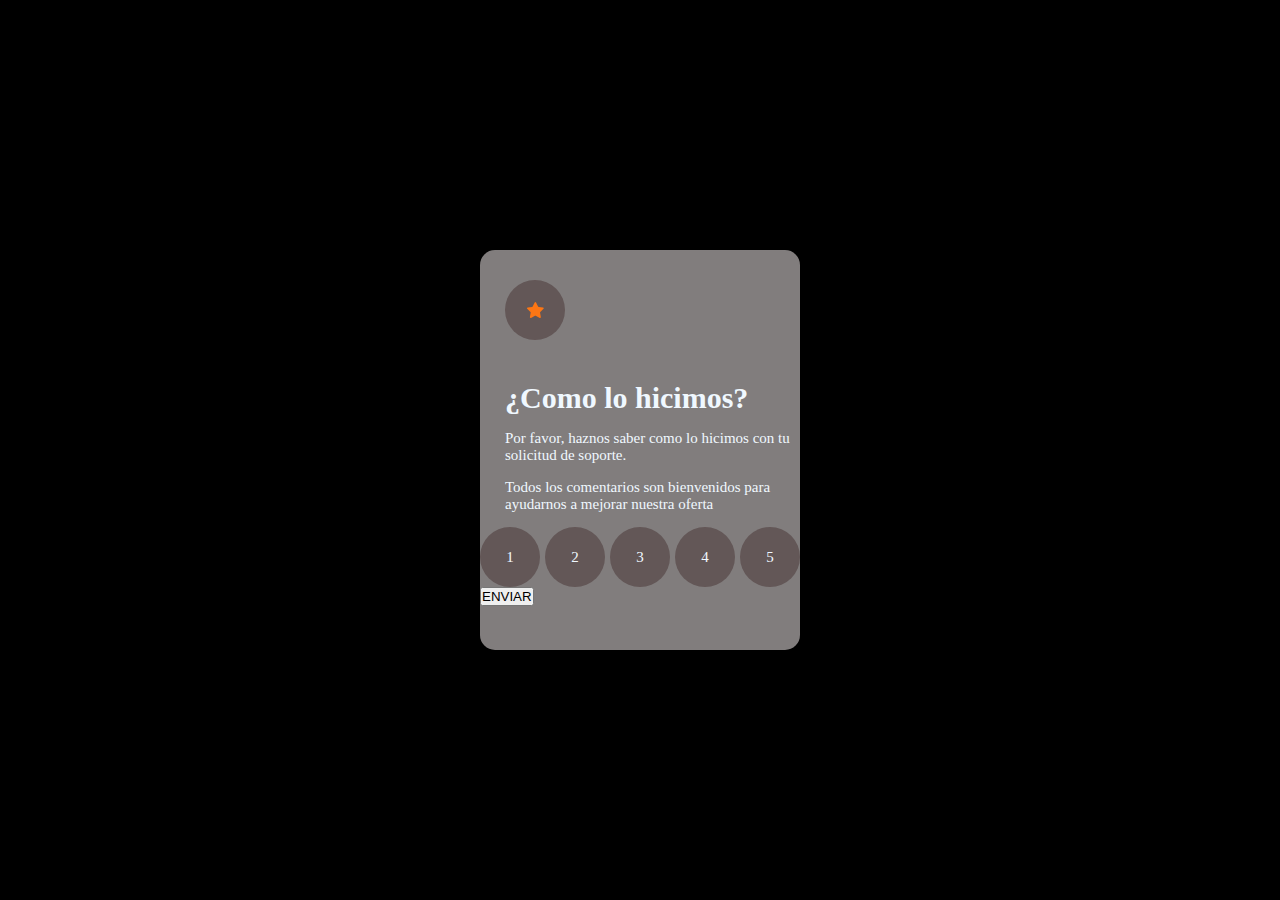
<file: index.html>
<!doctype html>
<html lang="es">
<head>
    <meta charset="UTF-8" />
    <meta name="viewport" content="width=device-width, initial-scale=1.0" />
    <title>RESEÑA</title>
    <link
    rel="shortcut icon"
    href="./image/favicon-32x32.png"
    type="image/x-icon"
    />
    <link rel="stylesheet" href="styles.css" />
    <link rel="preconnect" href="https://fonts.googleapis.com" />
    <link rel="preconnect" href="https://fonts.gstatic.com" crossorigin />
    <link
    href="https://fonts.googleapis.com/css2?family=Oswald:wght@200..700&family=Overpass:ital,wght@0,100..900;1,100..900&family=Pacifico&family=Smooch+Sans:wght@100..900&display=swap"
    rel="stylesheet"
    />
</head>
<body>

    <section class="container">
    
        <div class="icon">
            <img src="./image/icon-star.svg" alt="" />
        </div>

        <div class="cabecera">
            <h1>¿Como lo hicimos?</h1>
            <p class="p-cabezera">
                Por favor, haznos saber como lo hicimos con tu solicitud de soporte.
            </p>
            <p class="p-cabezera">
                Todos los comentarios son bienvenidos para ayudarnos a mejorar nuestra
                oferta
            </p>
        </div>

        <nav class="nav">
            <ul class="list-container">
                <li class="list">1</li>
                <li class="list">2</li>
                <li class="list">3</li>
                <li class="list">4</li>
                <li class="list">5</li>
            </ul>
            <a href="index2.html">
                <button type="button">ENVIAR</button>
            </a>
        </nav>

    </section>
</body>
</html>
</file>
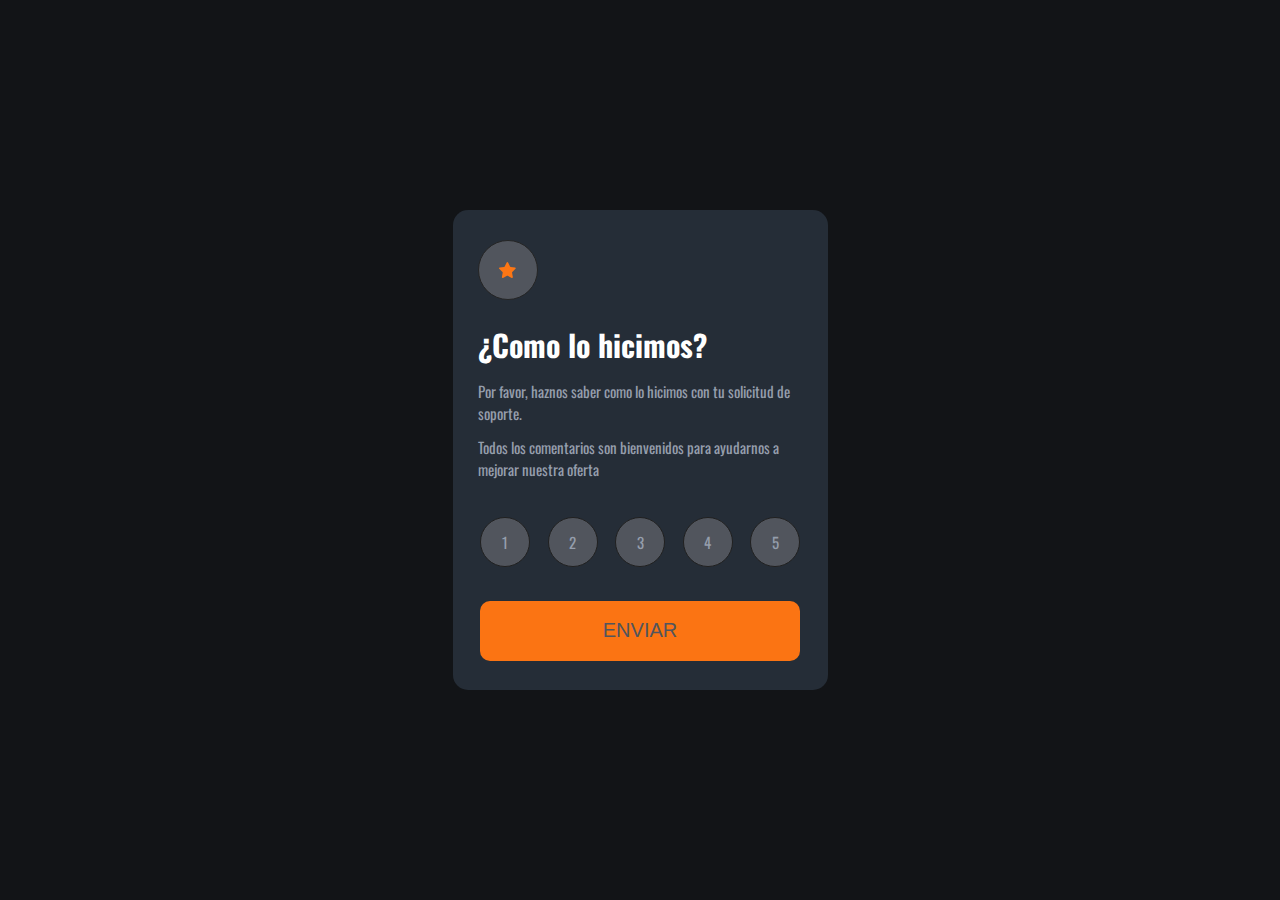
<file: Examen-de-modou/index.html>
<!doctype html>
<html lang="es">
  <head>
    <meta charset="UTF-8" />
    <meta name="viewport" content="width=device-width, initial-scale=1.0" />
    <title>RESEÑA</title>
    <link
      rel="shortcut icon"
      href="./image/favicon-32x32.png"
      type="image/x-icon"
    />
    <link rel="stylesheet" href="styles.css" />
    <link rel="preconnect" href="https://fonts.googleapis.com" />
    <link rel="preconnect" href="https://fonts.gstatic.com" crossorigin />
    <link
      href="https://fonts.googleapis.com/css2?family=Oswald:wght@200..700&family=Overpass:ital,wght@0,100..900;1,100..900&family=Pacifico&family=Smooch+Sans:wght@100..900&display=swap"
      rel="stylesheet"
    />
  </head>
  <body>

    <section class="container">
    
      <div class="icon">
        <img src="./image/icon-star.svg" alt="" />
      </div>

      <div class="cabecera">
        <h1>¿Como lo hicimos?</h1>
        <p class="p-cabezera">
          Por favor, haznos saber como lo hicimos con tu solicitud de soporte.
        </p>
        <p class="p-cabezera">
          Todos los comentarios son bienvenidos para ayudarnos a mejorar nuestra
          oferta
        </p>
      </div>

      <nav class="nav">
        <ul class="list-container">
          <li class="list">1</li>
          <li class="list">2</li>
          <li class="list">3</li>
          <li class="list">4</li>
          <li class="list">5</li>
        </ul>
        <button type="submit">ENVIAR</button>
      </nav>

    </section>
  </body>
</html>
</file>
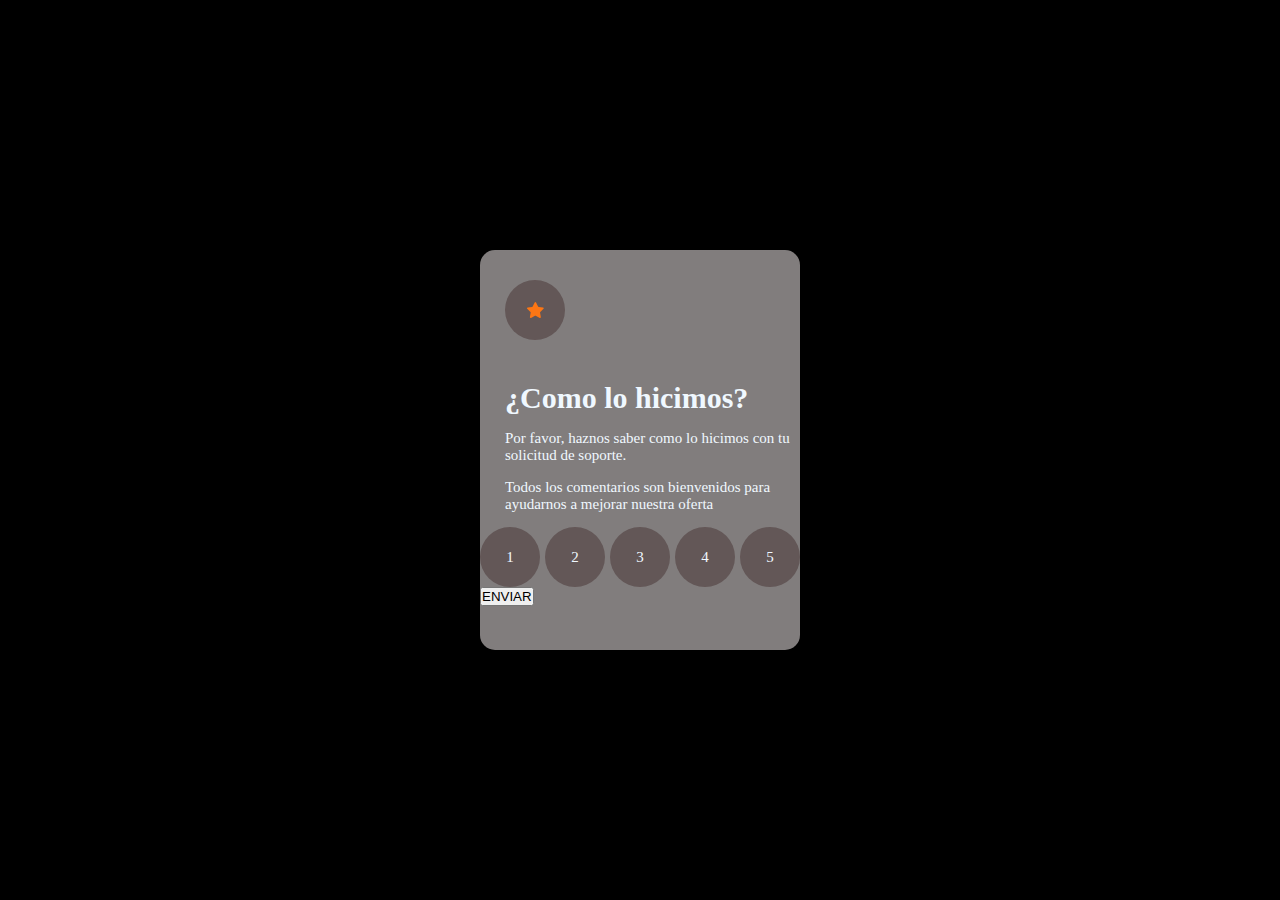
<file: index2.html>
<!doctype html>
<html lang="es">
<head>
    <meta charset="UTF-8" />
    <meta name="viewport" content="width=device-width, initial-scale=1.0" />
    <title>Selected</title>
    <link
    rel="shortcut icon"
    href="./image/favicon-32x32.png"
    type="image/x-icon"
    />
    <link rel="stylesheet" href="styles.css" />
    <link rel="preconnect" href="https://fonts.googleapis.com" />
    <link rel="preconnect" href="https://fonts.gstatic.com" crossorigin />
    <link
    href="https://fonts.googleapis.com/css2?family=Oswald:wght@200..700&family=Overpass:ital,wght@0,100..900;1,100..900&family=Pacifico&family=Smooch+Sans:wght@100..900&display=swap"
    rel="stylesheet"
    />
</head>
<body>

    <section class="container">

        <div class="icon">
            <img src="./image/icon-star.svg" alt="" />
        </div>
        <header class="cabecera">
            <h1>¿Como lo hicimos?</h1>
            <p class="p-cabecera">
                Por favor, haznos saber como lo hicimos con tu solicitud de soporte.
            </p>
            <p class="p-cabecera">
                Todos los comentarios son bienvenidos para ayudarnos a mejorar nuestra
                oferta
            </p>
        </header>

        <nav class="nav">
            <ul class="list-container">
                <li class="list nav-list">1</li>
                <li class="list nav-list">2</li>
                <li class="list nav-list">3</li>
                <li class="list nav-list">4</li>
                <li class="list nav-list">5</li>
            </ul>

            <a href="index3.html">
                <button type="button" class="button">ENVIAR</button>
            </a>
        </nav>
    </section>
</body>
</html>
</file>
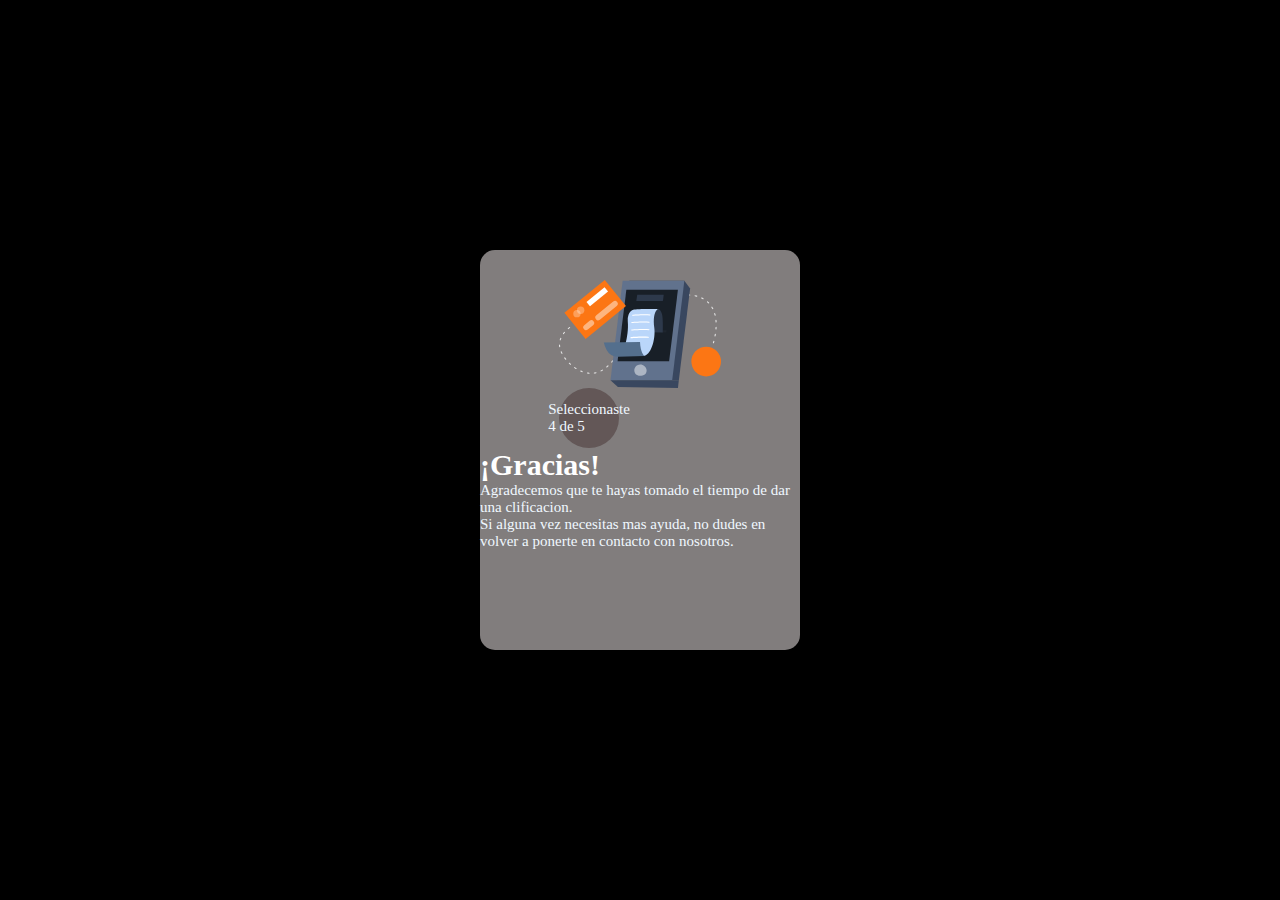
<file: index3.html>
<!doctype html>
<html lang="es">
<head>
    <meta charset="UTF-8" />
    <meta name="viewport" content="width=device-width, initial-scale=1.0" />
    <title>Agradar</title>
    <link
        rel="shortcut icon"
        href="./image/favicon-32x32.png"
        type="image/x-icon"
    />
    <link rel="stylesheet" href="styles3.css" />
    <link rel="stylesheet" href="styles.css" />
    <link rel="preconnect" href="https://fonts.googleapis.com" />
    <link rel="preconnect" href="https://fonts.gstatic.com" crossorigin />
    <link
    href="https://fonts.googleapis.com/css2?family=Oswald:wght@200..700&family=Overpass:ital,wght@0,100..900;1,100..900&family=Pacifico&family=Smooch+Sans:wght@100..900&display=swap"
    rel="stylesheet"
    />
</head>
<body>
    <section class="container">
        <div class="icons">
            <img src="./image//illustration-thank-you.svg" alt="" />
            <ul>
                <li><a href="#">Seleccionaste 4 de 5</a></li>
            </ul>
        </div>

        <div class="title">
            <h1>¡Gracias!</h1>
            <p>
                Agradecemos que te hayas tomado el tiempo de dar una clificacion.
                <br />
                Si alguna vez necesitas mas ayuda, no dudes en volver a ponerte en
                contacto con nosotros.
            </p>
        </div>
    </section>
</body>
</html>
</file>
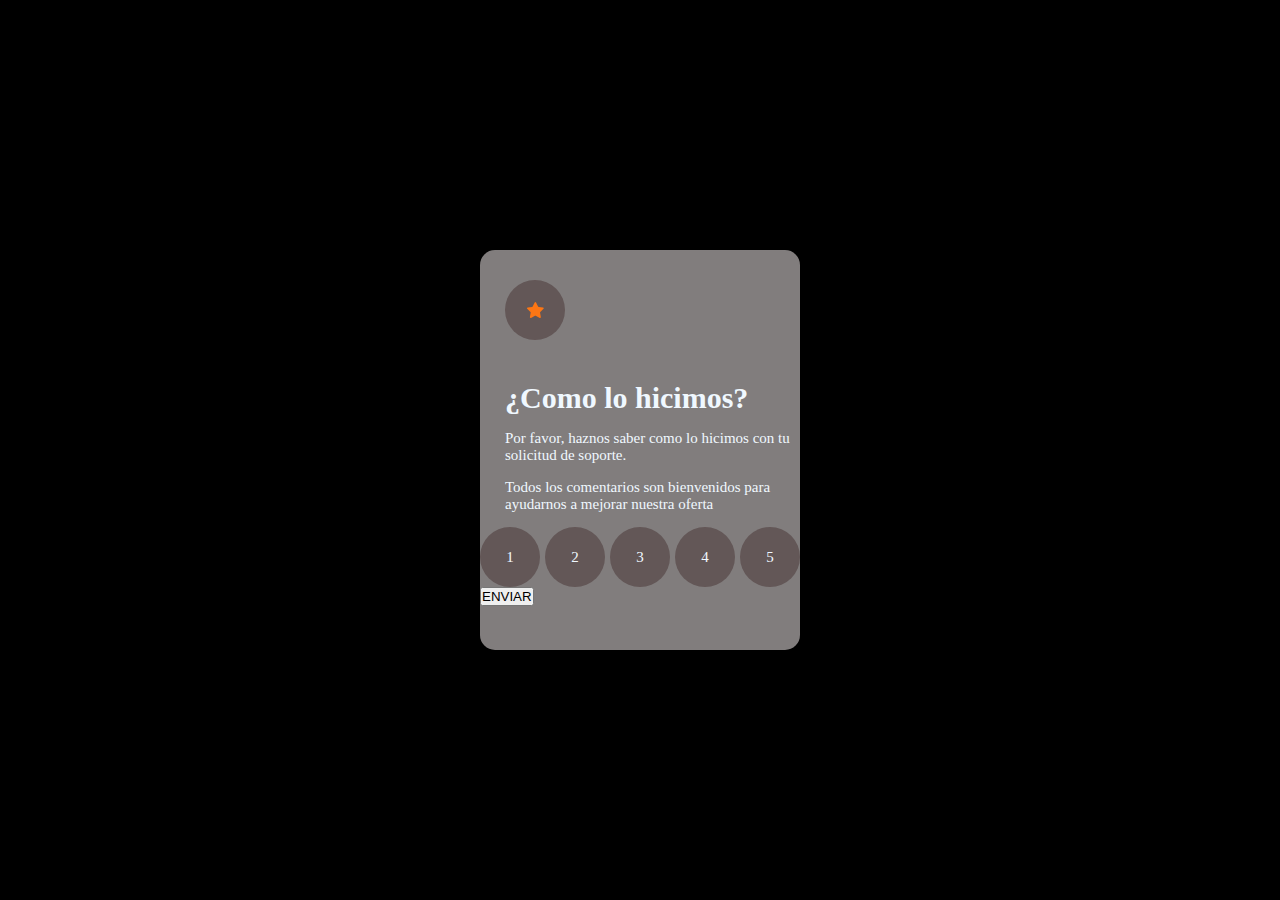
<file: resaña2.html>
<!doctype html>
<html lang="es">
  <head>
    <meta charset="UTF-8" />
    <meta name="viewport" content="width=device-width, initial-scale=1.0" />
    <title>RESEÑA</title>
    <link
      rel="shortcut icon"
      href="./image/favicon-32x32.png"
      type="image/x-icon"
    />
    <link rel="stylesheet" href="styles.css" />
    <link rel="preconnect" href="https://fonts.googleapis.com" />
    <link rel="preconnect" href="https://fonts.gstatic.com" crossorigin />
    <link
      href="https://fonts.googleapis.com/css2?family=Oswald:wght@200..700&family=Overpass:ital,wght@0,100..900;1,100..900&family=Pacifico&family=Smooch+Sans:wght@100..900&display=swap"
      rel="stylesheet"
    />
  </head>
  <body>
    <section class="container">
      <div class="icon">
        <img src="icon-star.svg" alt="" />
      </div>
      <div class="cabecera">
        <h1>¿Como lo hicimos?</h1>
        <p>
          Por favor, haznos saber como lo hicimos con tu solicitud de soporte.
        </p>
        <p>
          Todos los comentarios son bienvenidos para ayudarnos a mejorar nuestra
          oferta
        </p>
      </div>
      <nav class="nav">
        <ul>
          <li><a href="">1</a></li>
          <li><a href="">2</a></li>
          <li><a href="">3</a></li>
          <li><a href="">4</a></li>
          <li><a href="">5</a></li>
        </ul>
        <button type="submit">ENVIAR</button>
      </nav>
    </section>
  </body>
</html>
</file>
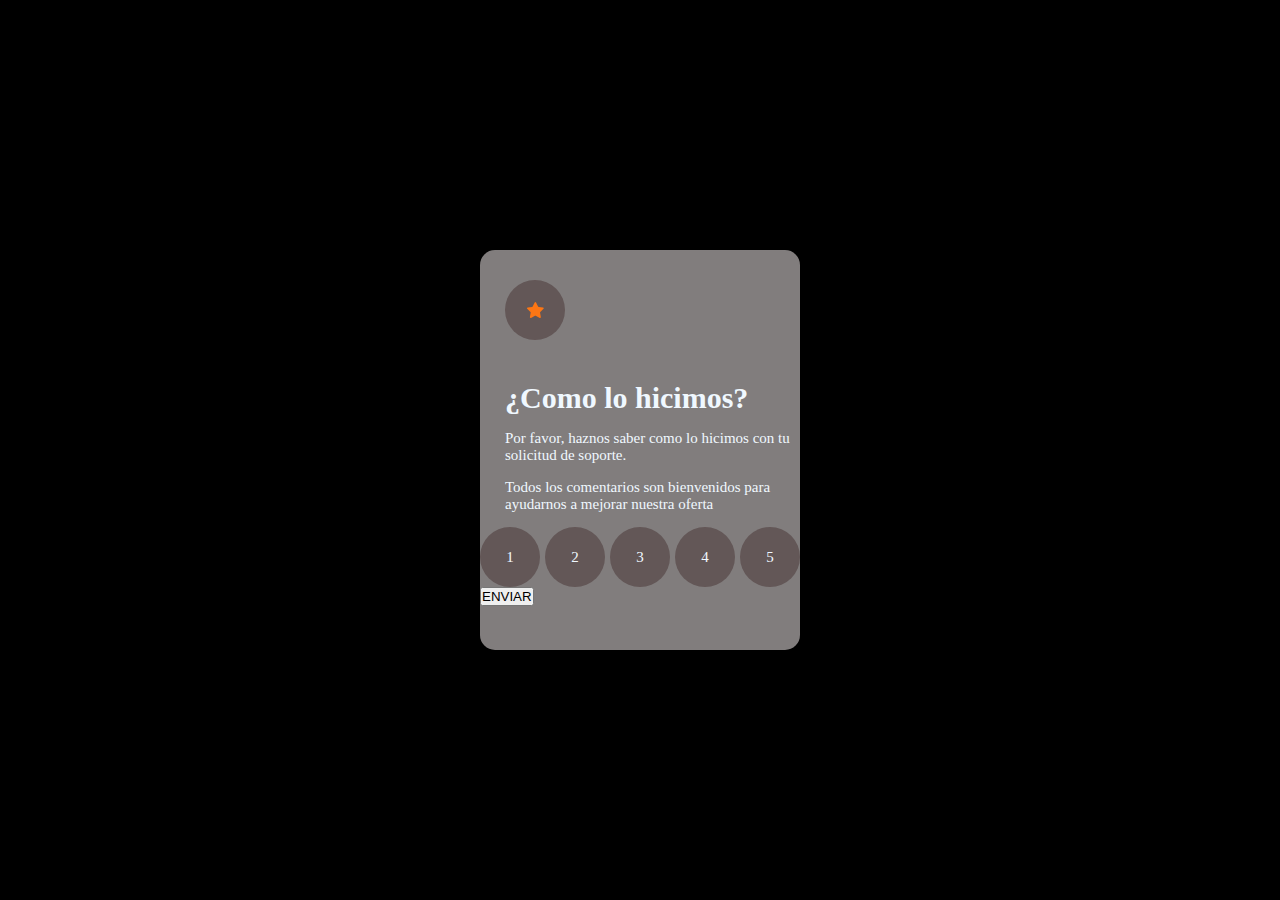
<file: selected.html>
<!doctype html>
<html lang="es">
  <head>
    <meta charset="UTF-8" />
    <meta name="viewport" content="width=device-width, initial-scale=1.0" />
    <title>Selected</title>
    <link
      rel="shortcut icon"
      href="./image/favicon-32x32.png"
      type="image/x-icon"
    />
    <link rel="stylesheet" href="styles.css" />
    <link rel="stylesheet" href="selected.css" />
    <link rel="preconnect" href="https://fonts.googleapis.com" />
    <link rel="preconnect" href="https://fonts.gstatic.com" crossorigin />
    <link
      href="https://fonts.googleapis.com/css2?family=Oswald:wght@200..700&family=Overpass:ital,wght@0,100..900;1,100..900&family=Pacifico&family=Smooch+Sans:wght@100..900&display=swap"
      rel="stylesheet"
    />
  </head>
  <body>
    <section class="container">
      <div class="icon">
        <img src="icon-star.svg" alt="" />
      </div>
      <div class="cabecera">
        <h1>¿Como lo hicimos?</h1>
        <p>
          Por favor, haznos saber como lo hicimos con tu solicitud de soporte.
        </p>
        <p>
          Todos los comentarios son bienvenidos para ayudarnos a mejorar nuestra
          oferta
        </p>
      </div>
      <nav class="nav">
        <ul>
          <li><a href="#Selection">1</a></li>
          <li><a href="#Selection">2</a></li>
          <li><a href="#Selection">3</a></li>
          <li><a href="#Selection">4</a></li>
          <li><a href="#Selection">5</a></li>
        </ul>
        <button type="submit">ENVIAR</button>
      </nav>
    </section>
  </body>
</html>
</file>
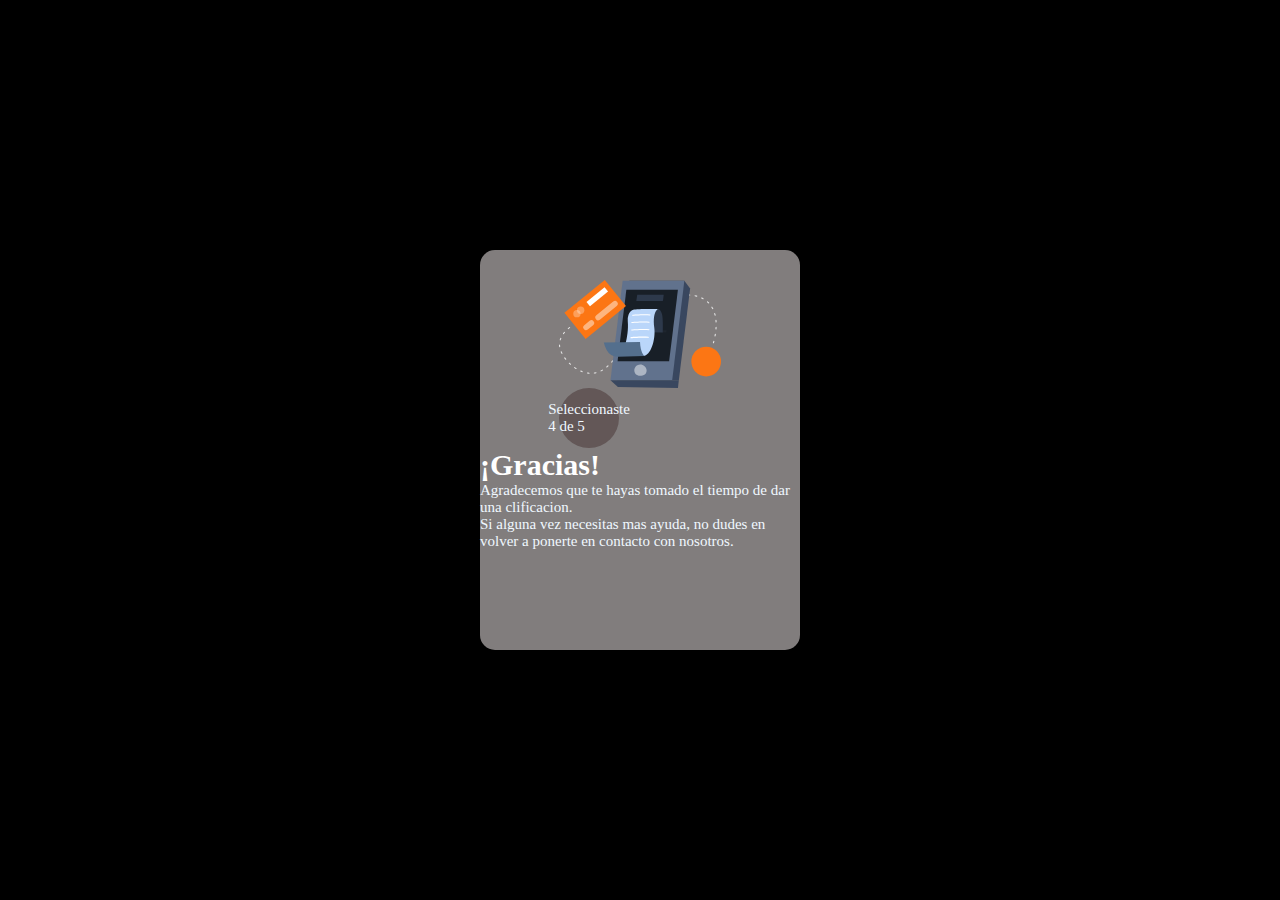
<file: selection.html>
<!doctype html>
<html lang="es">
  <head>
    <meta charset="UTF-8" />
    <meta name="viewport" content="width=device-width, initial-scale=1.0" />
    <title>Agradar</title>
    <link
      rel="shortcut icon"
      href="./image/favicon-32x32.png"
      type="image/x-icon"
    />
    <link rel="stylesheet" href="styles3.css" />
    <link rel="stylesheet" href="styles.css" />
    <link rel="preconnect" href="https://fonts.googleapis.com" />
    <link rel="preconnect" href="https://fonts.gstatic.com" crossorigin />
    <link
      href="https://fonts.googleapis.com/css2?family=Oswald:wght@200..700&family=Overpass:ital,wght@0,100..900;1,100..900&family=Pacifico&family=Smooch+Sans:wght@100..900&display=swap"
      rel="stylesheet"
    />
  </head>
  <body>
    <section class="container">
      <div class="icons">
        <img src="./image//illustration-thank-you.svg" alt="" />
        <ul>
          <li><a href="#">Seleccionaste 4 de 5</a></li>
        </ul>
      </div>

      <div class="title">
        <h1>¡Gracias!</h1>
        <p>
          Agradecemos que te hayas tomado el tiempo de dar una clificacion.
          <br />
          Si alguna vez necesitas mas ayuda, no dudes en volver a ponerte en
          contacto con nosotros.
        </p>
      </div>
    </section>
  </body>
</html>
</file>
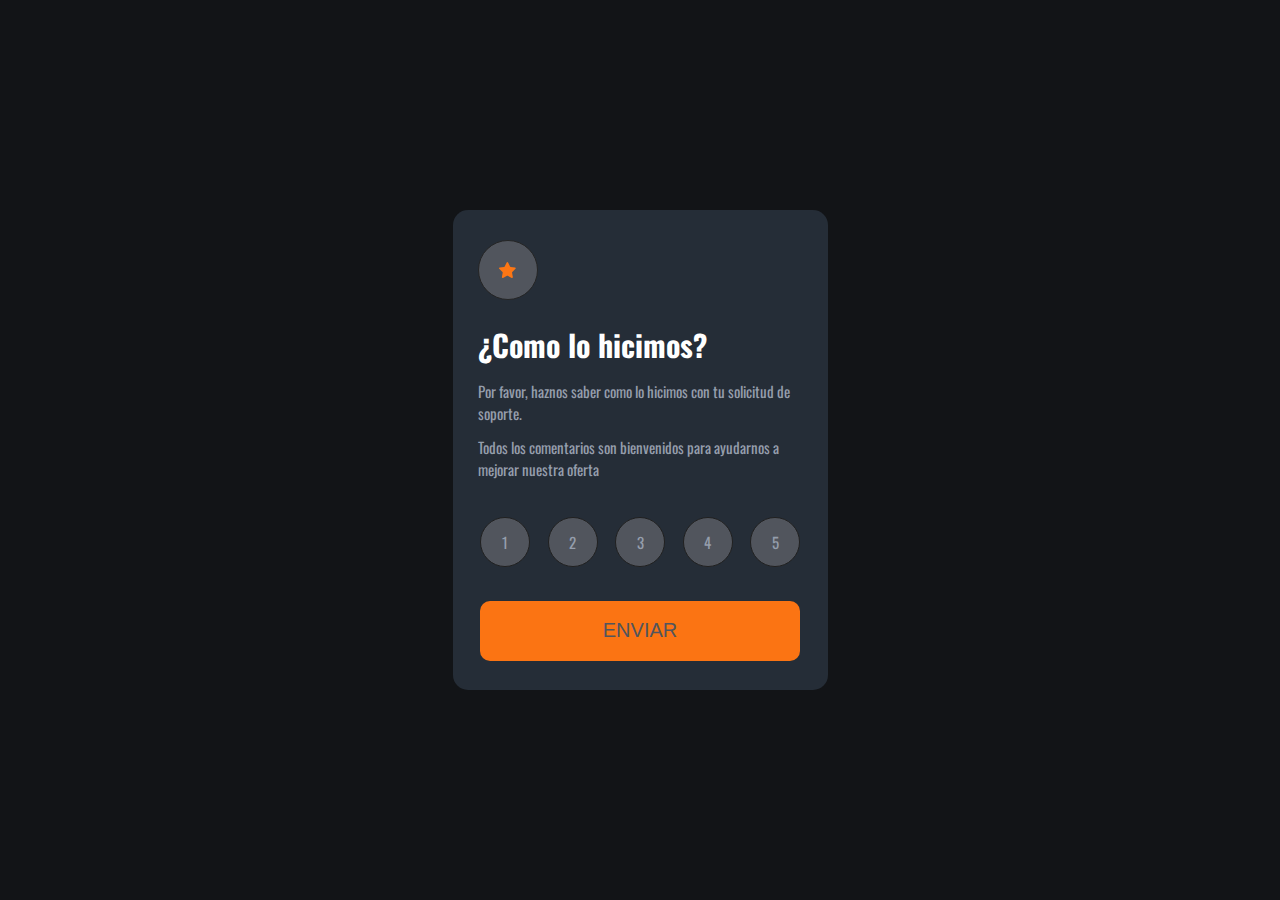
<file: Examen-de-modou/index2.html>
<!doctype html>
<html lang="es">
  <head>
    <meta charset="UTF-8" />
    <meta name="viewport" content="width=device-width, initial-scale=1.0" />
    <title>Selected</title>
    <link
      rel="shortcut icon"
      href="./image/favicon-32x32.png"
      type="image/x-icon"
    />
    <link rel="stylesheet" href="styles.css" />
    <link rel="preconnect" href="https://fonts.googleapis.com" />
    <link rel="preconnect" href="https://fonts.gstatic.com" crossorigin />
    <link
      href="https://fonts.googleapis.com/css2?family=Oswald:wght@200..700&family=Overpass:ital,wght@0,100..900;1,100..900&family=Pacifico&family=Smooch+Sans:wght@100..900&display=swap"
      rel="stylesheet"
    />
  </head>
  <body>

    <section class="container">

      <div class="icon">
        <img src="./image/icon-star.svg" alt="" />
      </div>
      <header class="cabecera">
        <h1>¿Como lo hicimos?</h1>
        <p class="p-cabecera">
          Por favor, haznos saber como lo hicimos con tu solicitud de soporte.
        </p>
        <p class="p-cabecera">
          Todos los comentarios son bienvenidos para ayudarnos a mejorar nuestra
          oferta
        </p>
      </header>
      <nav class="nav">
        <ul class="list-container">
          <li class="list nav-list">1</li>
          <li class="list nav-list">2</li>
          <li class="list nav-list">3</li>
          <li class="list nav-list">4</li>
          <li class="list nav-list">5</li>
        </ul>

        <button type="submit" class="button">ENVIAR</button>
      </nav>
    </section>
  </body>
</html>
</file>
<file: styles.css>
* {
  margin: 0;
  padding: 0;
  box-sizing: border-box;
}

body {
  /* se cambia despues usar la p'lata pedido */
  background-color: black;
  color: aliceblue;

  font-size: 15px;
  min-height: 100vh;
  display: grid;
  grid-template-rows: auto;
  justify-content: center;
  align-items: center;
}

/* section class container */
.container {
  background-color: rgb(129, 125, 125);
  width: 320px;
  height: 400px;
  border-radius: 15px;
  display: grid;
  grid-template-rows: 0.6fr;
  /* gap: 30px; */
}

/* div con class icon */
.icon {
  background-color: rgb(99, 87, 87);
  width: 60px;
  height: 60px;

  display: grid;
  justify-content: center;
  align-items: center;

  margin-top: 30px;
  margin-left: 25px;
  border-radius: 50%;
}

/* div con class cabecera */
.cabecera {
  margin-left: 25px;
  display: grid;
  gap: 1;
}

/* nav contenido */
nav {
}

ul {
  display: flex;
  justify-content: space-between;
  list-style: none;
}

li {
  background-color: rgb(99, 87, 87);
  width: 60px;
  height: 60px;
  display: grid;
  justify-content: center;
  align-items: center;
  border-radius: 50%;
}

a {
  text-decoration: none;
  color: aliceblue;
}
</file>
<file: Examen-de-modou/styles.css>
* {
  margin: 0;
  padding: 0;
  box-sizing: border-box;
}

body {
  background-color: hsl(216, 12%, 8%);
  color: hsl(217, 12%, 63%);

  font-size: 15px;
  font-family: "Oswald", sans-serif;
  font-optical-sizing: auto;
  font-weight: weight;
  font-style: normal;

  min-height: 100vh;
  display: grid;
  grid-template-rows: auto;
  justify-content: center;
  align-items: center;
}

/* section class container */
.container {
  background-color: hsl(213, 19%, 18%);
  width: 375px;
  height: 480px;
  border-radius: 15px;
  display: grid;
  grid-template-rows: 0.6fr;
}

/* div con class icon */
.icon {
  background-color: hsl(217, 7%, 34%);
  border: 1px solid rgb(37, 37, 37);
  width: 60px;
  height: 60px;
  font-size: 15px;
  display: grid;
  justify-content: center;
  align-items: center;

  margin-top: 30px;
  margin-left: 25px;
  border-radius: 50%;
}

/* header con class cabecera */
.cabecera {
  margin-right: 25px;
  margin-left: 25px;
  display: grid;
}

h1 {
  color: hsl(0, 0%, 100%);
}

.p-cabecera {
  font-size: 15px;
}

/* nav contenido */
.nav {
  display: grid;
  grid-template-rows: 1fr 1fr;
  justify-content: center;
  align-items: center;
}

.list-container {
  display: flex;
  justify-content: space-between;

  list-style: none;
}

.list {
  background-color: hsl(217, 7%, 34%);
  border: 1px solid rgb(32, 32, 32);
  width: 50px;
  height: 50px;
  cursor: pointer;
  display: grid;
  justify-content: center;
  align-items: center;
  border-radius: 50%;
  gap: 10px;
}
.nav-list:hover {
  background-color: hsl(25, 97%, 53%);
  color: hsl(0, 0%, 100%);
}


/* button */
button {
  color: hsl(217, 7%, 34%);
  font-size: 20px;
  border-radius: 10px;
  border: 0;
  background-color: hsl(25, 97%, 53%);
  width: 320px;
  height: 60px;
  margin-bottom: 20px;
  cursor: pointer;
  transition: 0.3s;
}
.button:hover {
  background-color: coral;
}
</file>
<file: styles3.css>
h1 {
  color: hsl(0, 0%, 100%);
}

p {
  font-size: 15px;
}
a {
  text-decoration: none;
  color: rgb(209, 205, 203);
}

/* div class icons */
.icons {
  margin-top: 30px;
  display: grid;
  justify-content: center;
  align-items: center;
}
li {
    display: flex;
    justify-content: center;
    align-items: center;
}
</file>
<file: selected.css>
button:hover {
  background-color: coral;
}

li:hover {
  background-color: hsl(25, 97%, 53%);
  color: hsl(0, 0%, 100%);
}
</file>
